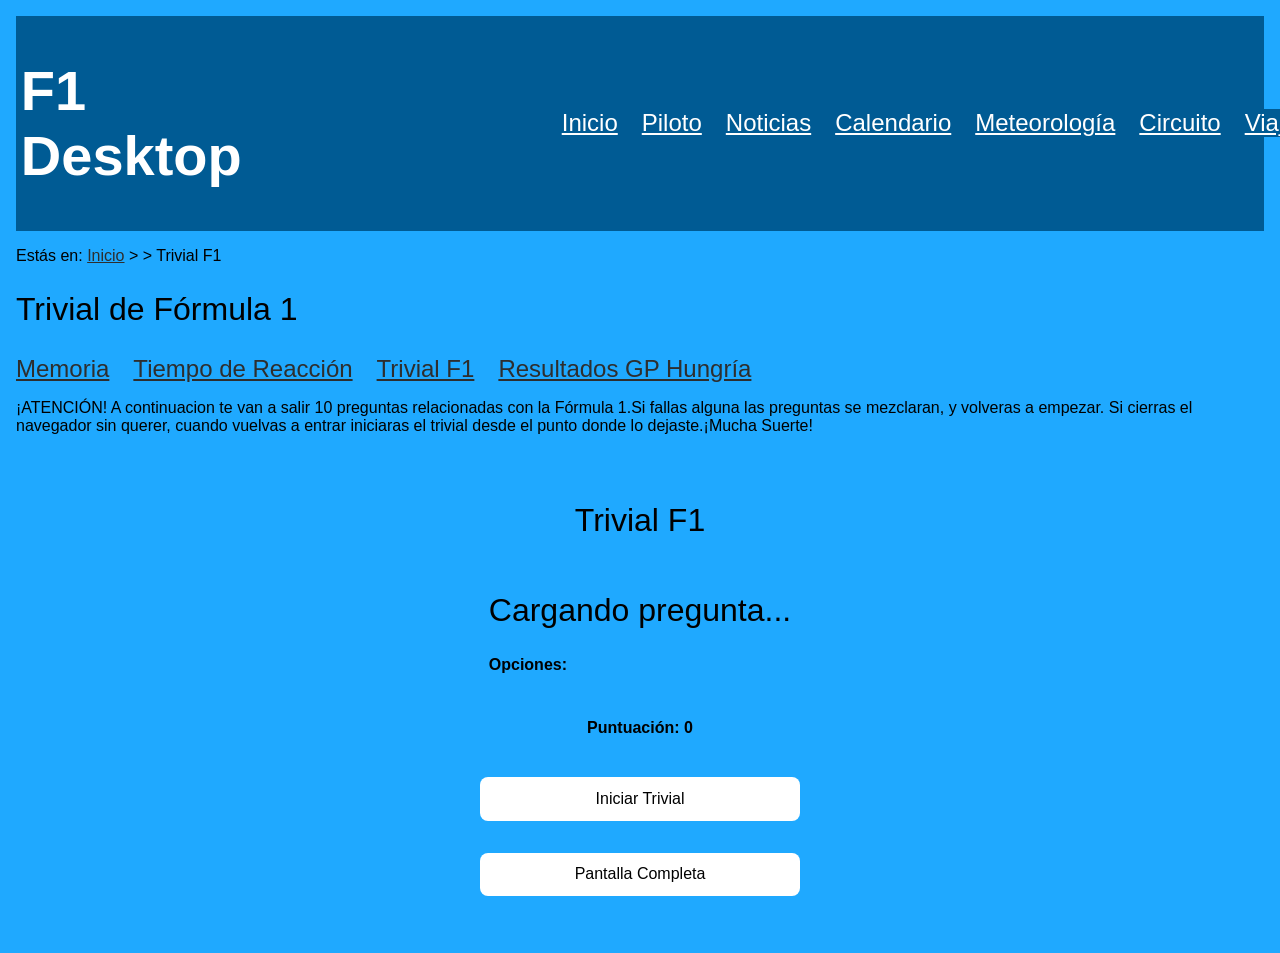
<file: api.html>
<!DOCTYPE HTML>

<html lang="es">
<head>
    <!-- Datos que describen el documento -->
    <title>F1 DESKTOP Trivial</title>
    <link rel ="icon" href="multimedia/imagenes/favicon.ico" />
    <meta name = "author" content = "Sergio García Santamarina" />
    <meta name = "description" content = "Documento para utilizar en otros módulos de la asignatura" />
    <meta charset="UTF-8" />
    <meta name = "keywords" content = "por cambiar" /> <!--CAMBIAR-->
    <meta name = "viewport" content = "width= device-width, initial-scale=1.0" />
     <!-- añadir el elemento link de enlace a la hoja de estilo dentro del <head> del documento html -->
    <link rel="stylesheet" type="text/css" href="estilo/estilo.css" />
    <link rel="stylesheet" type="text/css" href="estilo/layout.css" />
   <script src="js/api.js"></script>
</head>

<body>
    <!-- Datos con el contenidos que aparece en el navegador -->
    <header>
    <h1>F1 Desktop</h1>
    <nav>
        <a href="index.html">Inicio</a> 
        <a href="piloto.html">Piloto</a> 
        <a href="noticias.html">Noticias</a> 
        <a href="calendario.html">Calendario</a> 
        <a href="meteorología.html">Meteorología</a> 
        <a href="circuito.html">Circuito</a> 
        <a href="viajes.php">Viajes</a> 
        <a href="juegos.html">Juegos</a> 
       </nav>
    </header>
    <p>Estás en: <a href="index.html">Inicio</a> > > Trivial F1</p>
    <h2>Trivial de Fórmula 1</h2>
    <nav>
        <a title="Memoria" href="memoria.html">Memoria</a>
        <a title="Tiempo de Reacción" href="semaforo.php">Tiempo de Reacción</a>
        <a title="libre" href="api.html">Trivial F1</a>
        <a title="librePhp" href="php/librePhp.php">Resultados GP Hungría</a>
    </nav>
    <p>¡ATENCIÓN! A continuacion te van a salir 10 preguntas relacionadas con la Fórmula 1.Si fallas alguna las preguntas
        se mezclaran, y volveras a empezar. Si cierras el navegador sin querer, cuando vuelvas a entrar iniciaras el trivial
        desde el punto donde lo dejaste.¡Mucha Suerte!
    </p>
    <section data-type="trivial">
        <h2>Trivial F1</h2>
        <article>
            <h2 data-type="question">Cargando pregunta...</h2>
            <section data-type="options">
                <h4>Opciones:</h4>
            </section>
        </article>
        <p data-type="score">Puntuación: 0</p>
        <!-- Botón para iniciar el trivial -->
        <button data-action="start">Iniciar Trivial</button>
        <!-- Botón para activar pantalla completa -->
        <button data-action="fullscreen">Pantalla Completa</button>
        <script>
            const trivial = new Trivial();
            trivial.iniciar();
        </script>
    </section>
    
</body>
</html>
</file>
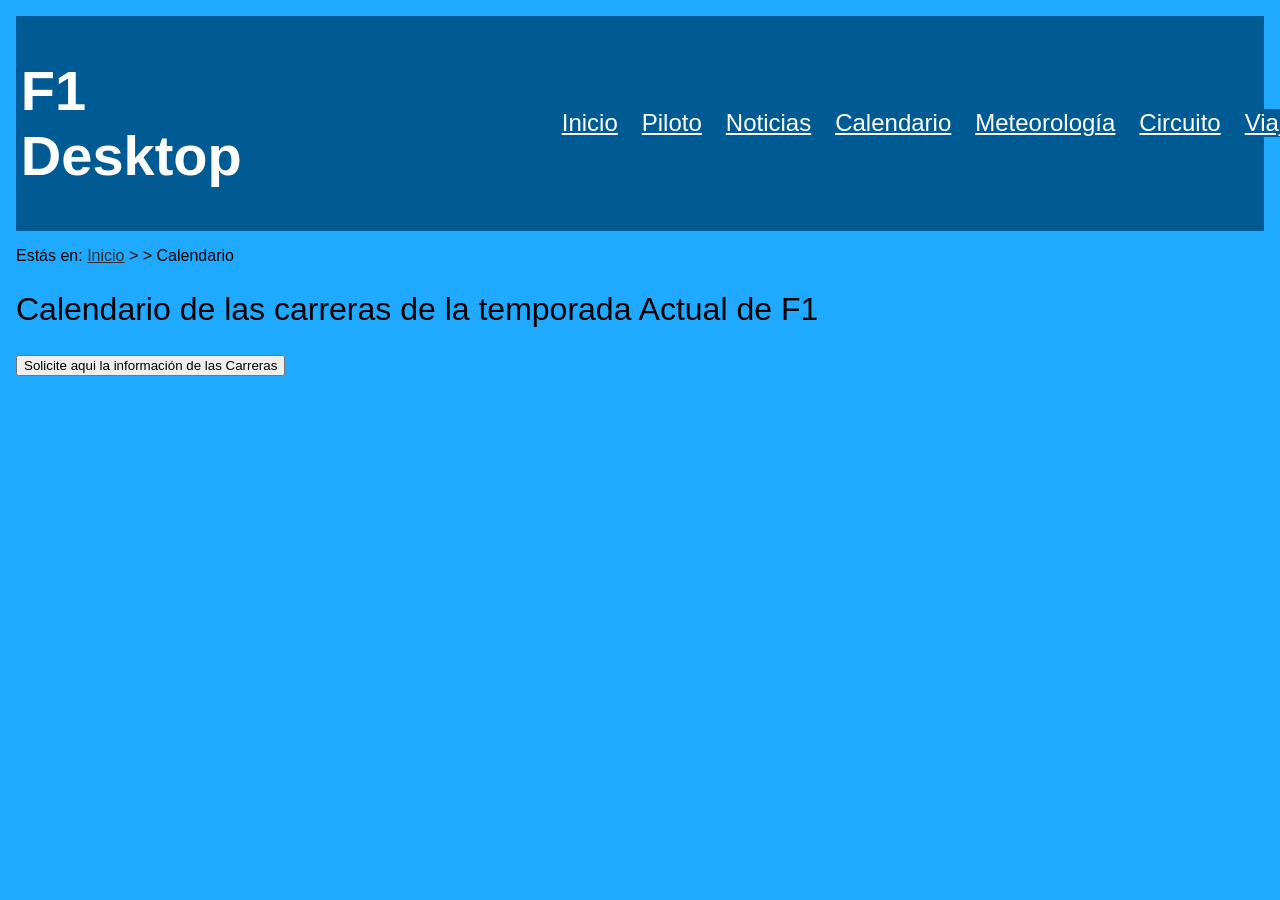
<file: calendario.html>
<!DOCTYPE HTML>

<html lang="es">
<head>
    <!-- Datos que describen el documento -->
    <title>F1 DESKTOP Calendario</title>
    <link rel ="icon" href="multimedia/imagenes/favicon.ico" />
    <meta name = "author" content = "Sergio García Santamarina" />
    <meta name = "description" content = "F1 DESKTOP" />
    <meta charset="UTF-8" />
    <meta name = "keywords" content = "por cambiar" /> <!--CAMBIAR-->
    <meta name = "viewport" content = "width= device-width, initial-scale=1.0" />
     <!-- añadir el elemento link de enlace a la hoja de estilo dentro del <head> del documento html -->
    <link rel="stylesheet" type="text/css" href="estilo/estilo.css" />
    <link rel="stylesheet" type="text/css" href="estilo/layout.css" />
    <link rel="stylesheet" type="text/css" href="estilo/agenda_grid.css" />
    <script
    src="https://code.jquery.com/jquery-3.7.1.min.js"
    integrity="sha256-/JqT3SQfawRcv/BIHPThkBvs0OEvtFFmqPF/lYI/Cxo="
    crossorigin="anonymous">
   </script>
   <script src="js/agenda.js"></script>
</head>

<body>
    <!-- Datos con el contenidos que aparece en el navegador -->
    <header>
    <h1>F1 Desktop</h1>
    <nav>
        <a href="index.html">Inicio</a> 
        <a href="piloto.html">Piloto</a> 
        <a href="noticias.html">Noticias</a> 
        <a href="calendario.html">Calendario</a> 
        <a href="meteorología.html">Meteorología</a> 
        <a href="circuito.html">Circuito</a> 
        <a href="viajes.php">Viajes</a> 
        <a href="juegos.html">Juegos</a> 
       </nav>
    </header>
    <p>Estás en: <a href="index.html">Inicio</a> > > Calendario</p>
    <h2>Calendario de las carreras de la temporada Actual de F1</h2>
    <button>Solicite aqui la información de las Carreras</button>
    <script>
        var agenda = new Agenda();
    </script>

</body>
</html>
</file>
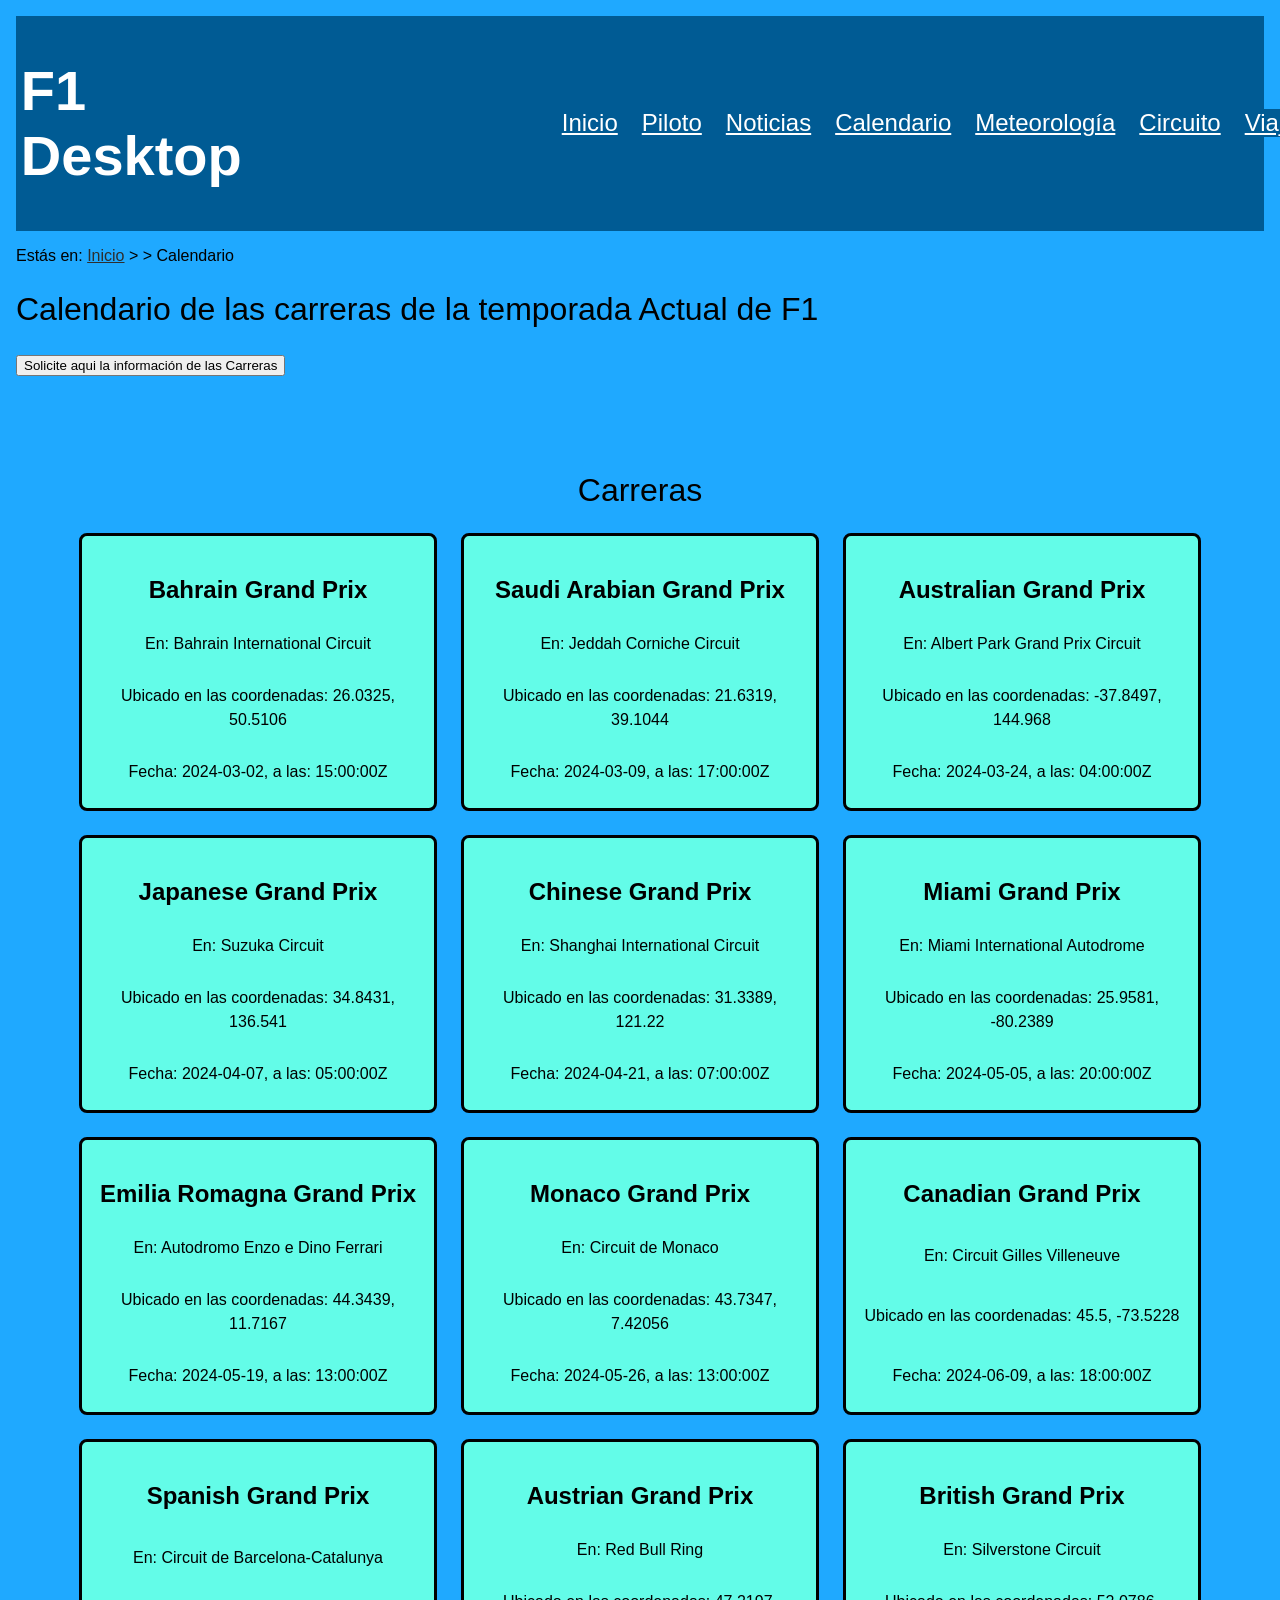
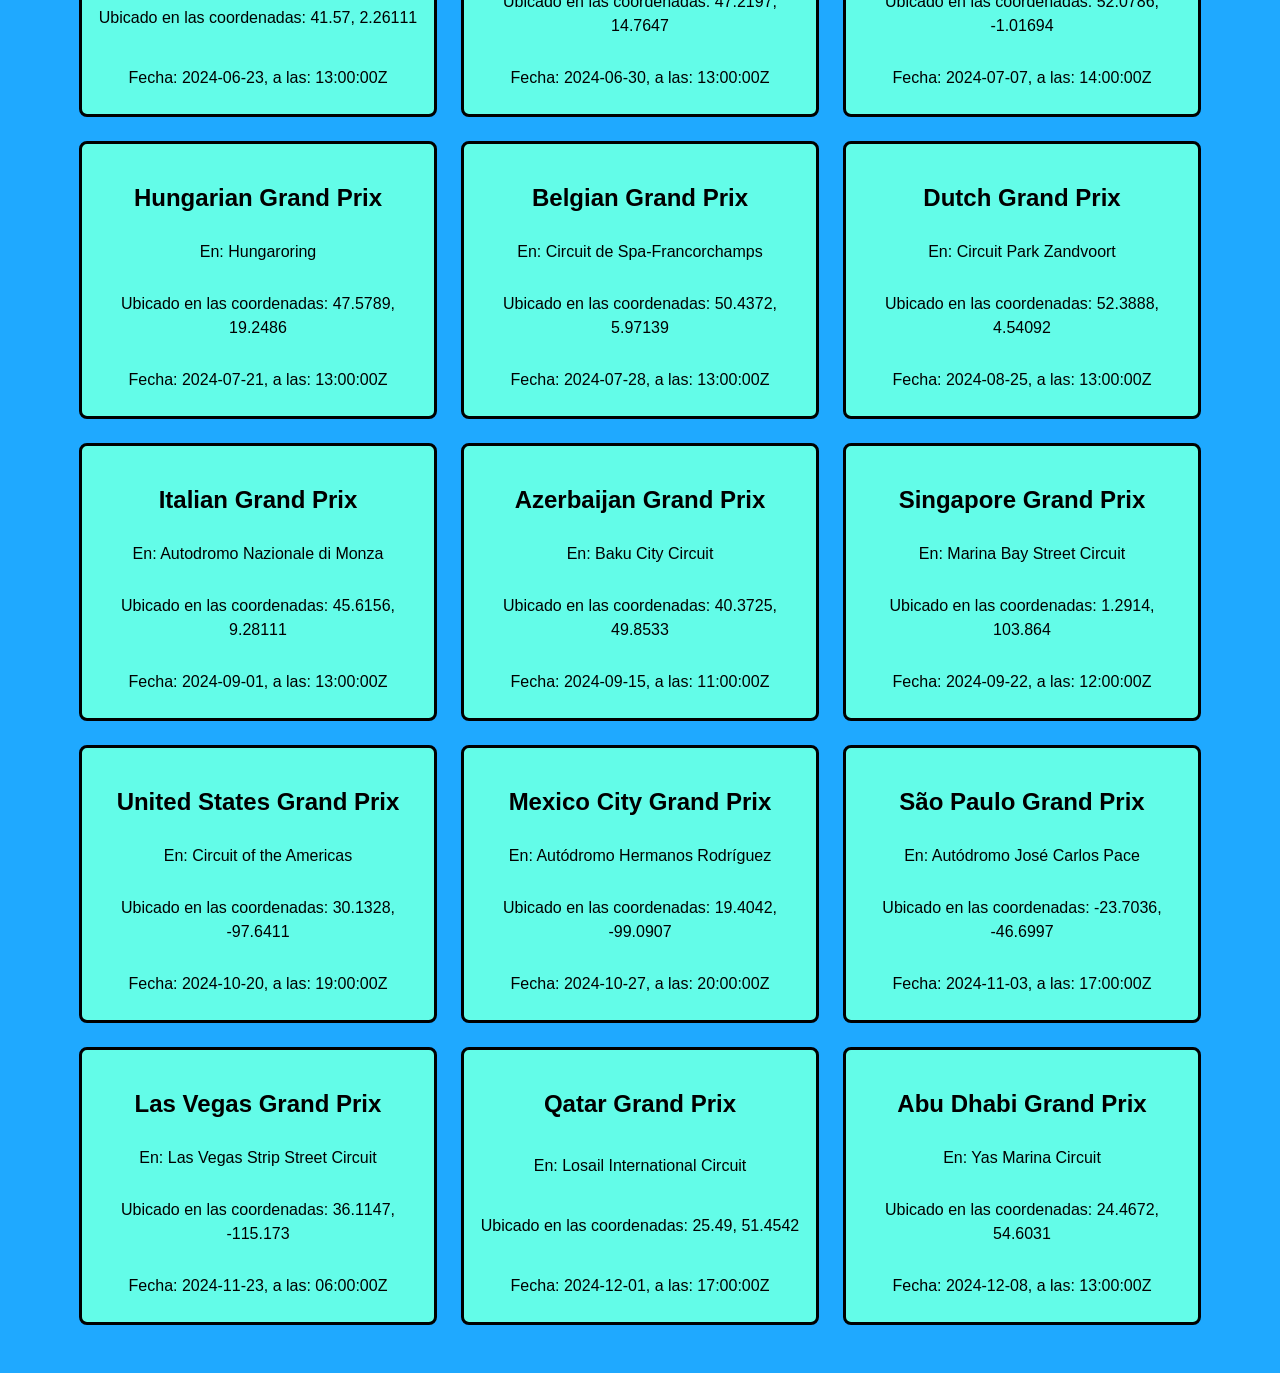
<file: calendarioTras.html>
<!DOCTYPE html>
<html lang="es"><head>
    <!-- Datos que describen el documento -->
    <title>F1 DESKTOP Calendario</title>
    <link rel="icon" href="multimedia/imagenes/favicon.ico">
    <meta name="author" content="Sergio García Santamarina">
    <meta name="description" content="F1 DESKTOP">
    <meta charset="UTF-8">
    <meta name="keywords" content="por cambiar"> <!--CAMBIAR-->
    <meta name="viewport" content="width= device-width, initial-scale=1.0">
     <!-- añadir el elemento link de enlace a la hoja de estilo dentro del <head> del documento html -->
    <link rel="stylesheet" type="text/css" href="estilo/estilo.css">
    <link rel="stylesheet" type="text/css" href="estilo/layout.css">
    <link rel="stylesheet" type="text/css" href="estilo/agenda_grid.css">
    <script src="https://code.jquery.com/jquery-3.7.1.min.js" integrity="sha256-/JqT3SQfawRcv/BIHPThkBvs0OEvtFFmqPF/lYI/Cxo=" crossorigin="anonymous">
   </script>
   <script src="js/agenda.js"></script>
</head>

<body>
    <!-- Datos con el contenidos que aparece en el navegador -->
    <header>
    <h1>F1 Desktop</h1>
    <nav>
        <a href="index.html">Inicio</a> 
        <a href="piloto.html">Piloto</a> 
        <a href="noticias.html">Noticias</a> 
        <a href="calendario.html">Calendario</a> 
        <a href="meteorología.html">Meteorología</a> 
        <a href="circuito.html">Circuito</a> 
        <a href="viajes.php">Viajes</a> 
        <a href="juegos.html">Juegos</a> 
       </nav>
    </header>
    <p>Estás en: <a href="index.html">Inicio</a> &gt; &gt; Calendario</p>
    <h2>Calendario de las carreras de la temporada Actual de F1</h2>
    <button>Solicite aqui la información de las Carreras</button>
    <script>
        var agenda = new Agenda();
    </script><section><h2>Carreras</h2><article><h3>Bahrain Grand Prix</h3><p>En: Bahrain International Circuit</p><p>Ubicado en las coordenadas: 26.0325, 50.5106</p><p>Fecha: 2024-03-02, a las: 15:00:00Z</p></article><article><h3>Saudi Arabian Grand Prix</h3><p>En: Jeddah Corniche Circuit</p><p>Ubicado en las coordenadas: 21.6319, 39.1044</p><p>Fecha: 2024-03-09, a las: 17:00:00Z</p></article><article><h3>Australian Grand Prix</h3><p>En: Albert Park Grand Prix Circuit</p><p>Ubicado en las coordenadas: -37.8497, 144.968</p><p>Fecha: 2024-03-24, a las: 04:00:00Z</p></article><article><h3>Japanese Grand Prix</h3><p>En: Suzuka Circuit</p><p>Ubicado en las coordenadas: 34.8431, 136.541</p><p>Fecha: 2024-04-07, a las: 05:00:00Z</p></article><article><h3>Chinese Grand Prix</h3><p>En: Shanghai International Circuit</p><p>Ubicado en las coordenadas: 31.3389, 121.22</p><p>Fecha: 2024-04-21, a las: 07:00:00Z</p></article><article><h3>Miami Grand Prix</h3><p>En: Miami International Autodrome</p><p>Ubicado en las coordenadas: 25.9581, -80.2389</p><p>Fecha: 2024-05-05, a las: 20:00:00Z</p></article><article><h3>Emilia Romagna Grand Prix</h3><p>En: Autodromo Enzo e Dino Ferrari</p><p>Ubicado en las coordenadas: 44.3439, 11.7167</p><p>Fecha: 2024-05-19, a las: 13:00:00Z</p></article><article><h3>Monaco Grand Prix</h3><p>En: Circuit de Monaco</p><p>Ubicado en las coordenadas: 43.7347, 7.42056</p><p>Fecha: 2024-05-26, a las: 13:00:00Z</p></article><article><h3>Canadian Grand Prix</h3><p>En: Circuit Gilles Villeneuve</p><p>Ubicado en las coordenadas: 45.5, -73.5228</p><p>Fecha: 2024-06-09, a las: 18:00:00Z</p></article><article><h3>Spanish Grand Prix</h3><p>En: Circuit de Barcelona-Catalunya</p><p>Ubicado en las coordenadas: 41.57, 2.26111</p><p>Fecha: 2024-06-23, a las: 13:00:00Z</p></article><article><h3>Austrian Grand Prix</h3><p>En: Red Bull Ring</p><p>Ubicado en las coordenadas: 47.2197, 14.7647</p><p>Fecha: 2024-06-30, a las: 13:00:00Z</p></article><article><h3>British Grand Prix</h3><p>En: Silverstone Circuit</p><p>Ubicado en las coordenadas: 52.0786, -1.01694</p><p>Fecha: 2024-07-07, a las: 14:00:00Z</p></article><article><h3>Hungarian Grand Prix</h3><p>En: Hungaroring</p><p>Ubicado en las coordenadas: 47.5789, 19.2486</p><p>Fecha: 2024-07-21, a las: 13:00:00Z</p></article><article><h3>Belgian Grand Prix</h3><p>En: Circuit de Spa-Francorchamps</p><p>Ubicado en las coordenadas: 50.4372, 5.97139</p><p>Fecha: 2024-07-28, a las: 13:00:00Z</p></article><article><h3>Dutch Grand Prix</h3><p>En: Circuit Park Zandvoort</p><p>Ubicado en las coordenadas: 52.3888, 4.54092</p><p>Fecha: 2024-08-25, a las: 13:00:00Z</p></article><article><h3>Italian Grand Prix</h3><p>En: Autodromo Nazionale di Monza</p><p>Ubicado en las coordenadas: 45.6156, 9.28111</p><p>Fecha: 2024-09-01, a las: 13:00:00Z</p></article><article><h3>Azerbaijan Grand Prix</h3><p>En: Baku City Circuit</p><p>Ubicado en las coordenadas: 40.3725, 49.8533</p><p>Fecha: 2024-09-15, a las: 11:00:00Z</p></article><article><h3>Singapore Grand Prix</h3><p>En: Marina Bay Street Circuit</p><p>Ubicado en las coordenadas: 1.2914, 103.864</p><p>Fecha: 2024-09-22, a las: 12:00:00Z</p></article><article><h3>United States Grand Prix</h3><p>En: Circuit of the Americas</p><p>Ubicado en las coordenadas: 30.1328, -97.6411</p><p>Fecha: 2024-10-20, a las: 19:00:00Z</p></article><article><h3>Mexico City Grand Prix</h3><p>En: Autódromo Hermanos Rodríguez</p><p>Ubicado en las coordenadas: 19.4042, -99.0907</p><p>Fecha: 2024-10-27, a las: 20:00:00Z</p></article><article><h3>São Paulo Grand Prix</h3><p>En: Autódromo José Carlos Pace</p><p>Ubicado en las coordenadas: -23.7036, -46.6997</p><p>Fecha: 2024-11-03, a las: 17:00:00Z</p></article><article><h3>Las Vegas Grand Prix</h3><p>En: Las Vegas Strip Street Circuit</p><p>Ubicado en las coordenadas: 36.1147, -115.173</p><p>Fecha: 2024-11-23, a las: 06:00:00Z</p></article><article><h3>Qatar Grand Prix</h3><p>En: Losail International Circuit</p><p>Ubicado en las coordenadas: 25.49, 51.4542</p><p>Fecha: 2024-12-01, a las: 17:00:00Z</p></article><article><h3>Abu Dhabi Grand Prix</h3><p>En: Yas Marina Circuit</p><p>Ubicado en las coordenadas: 24.4672, 54.6031</p><p>Fecha: 2024-12-08, a las: 13:00:00Z</p></article></section>


</body></html>
</file>
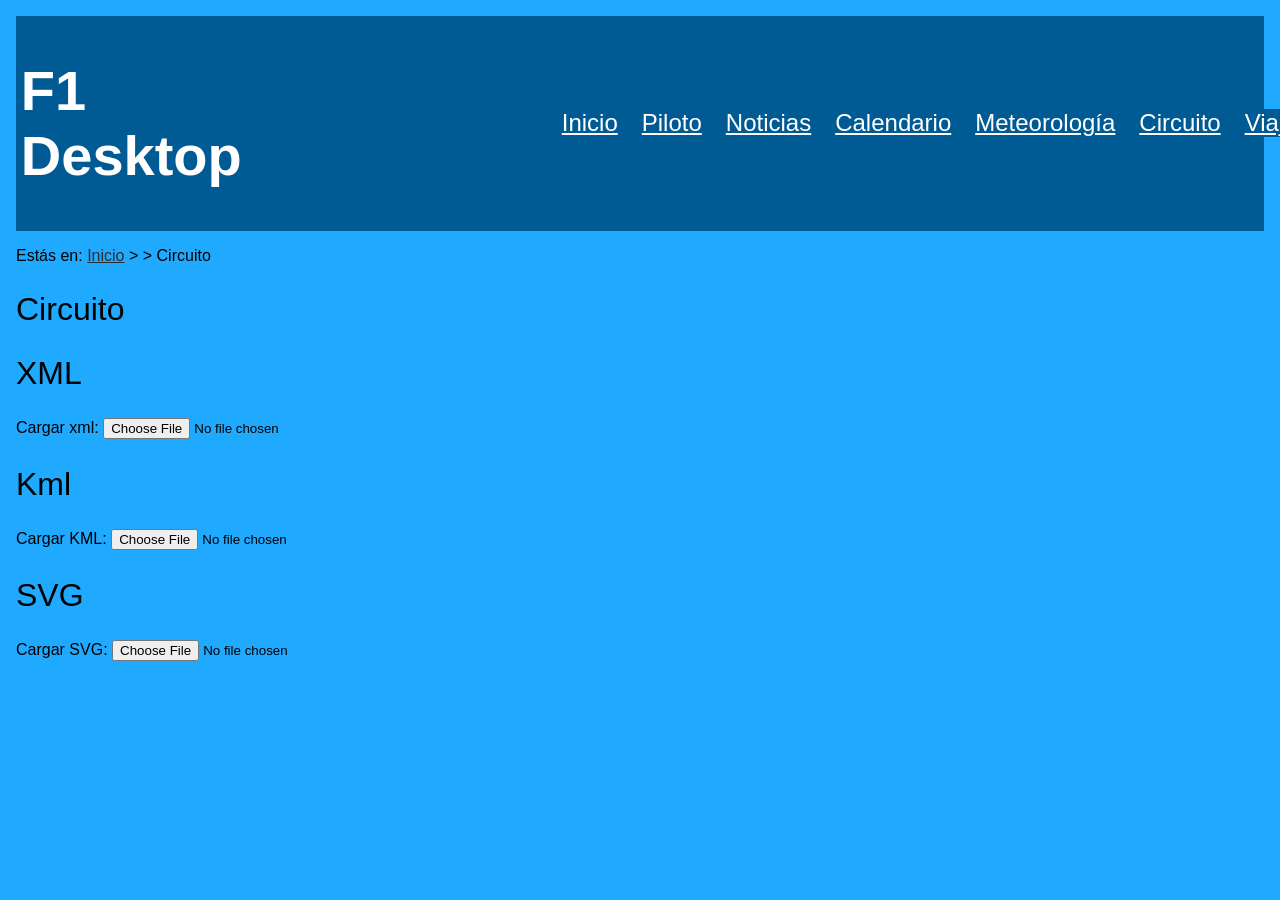
<file: circuito.html>
<!DOCTYPE HTML>
<html lang="es">
<head>
    <title>F1 DESKTOP Circuito</title>
    <link rel="icon" href="multimedia/imagenes/favicon.ico">
    <meta name="author" content="Sergio García Santamarina">
    <meta name="description" content="Documento para utilizar en otros módulos de la asignatura">
    <meta charset="UTF-8">
    <meta name="keywords" content="por cambiar">
    <meta name="viewport" content="width=device-width, initial-scale=1.0">
    <link rel="stylesheet" type="text/css" href="estilo/estilo.css">
    <link rel="stylesheet" type="text/css" href="estilo/layout.css">
    <script src="js/circuito.js"></script>
</head>
<body>
    <header>
        <h1>F1 Desktop</h1>
        <nav>
            <a href="index.html">Inicio</a> 
            <a href="piloto.html">Piloto</a> 
            <a href="noticias.html">Noticias</a> 
            <a href="calendario.html">Calendario</a> 
            <a href="meteorología.html">Meteorología</a> 
            <a href="circuito.html">Circuito</a> 
            <a href="viajes.php">Viajes</a> 
            <a href="juegos.html">Juegos</a> 
        </nav>
    </header>
    <p>Estás en: <a href="index.html">Inicio</a> > > Circuito</p>
    <h2>Circuito</h2>
    <section>
        <h2>XML</h2>
        <label for="archivoXml">Cargar xml:</label>
        <input type="file" name="archivoXml" id="archivoXml" onchange="circuito.readInputFile(this.files)">
    </section>
    <section>
        <h2>Kml</h2>
        <label for="archivoKml">Cargar KML:</label>
    <input type="file" name="archivoKml" id="archivoKml" onchange="circuito.readKmlFile(this.files)">
    </section>
    <section>
        <h2>SVG</h2>
        <label for="archivoSvg">Cargar SVG:</label>
        <input type="file" name="archivoSvg" id="archivoSvg" onchange="circuito.readSvgFile(this.files)">
    </section>
    <link href="https://api.mapbox.com/mapbox-gl-js/v3.0.0/mapbox-gl.css" rel="stylesheet" rel="preload">
    <script src="https://api.mapbox.com/mapbox-gl-js/v3.0.0/mapbox-gl.js" async></script>
    <script>
        const circuito = new Circuito();
    </script>
</body>
</html>
</file>
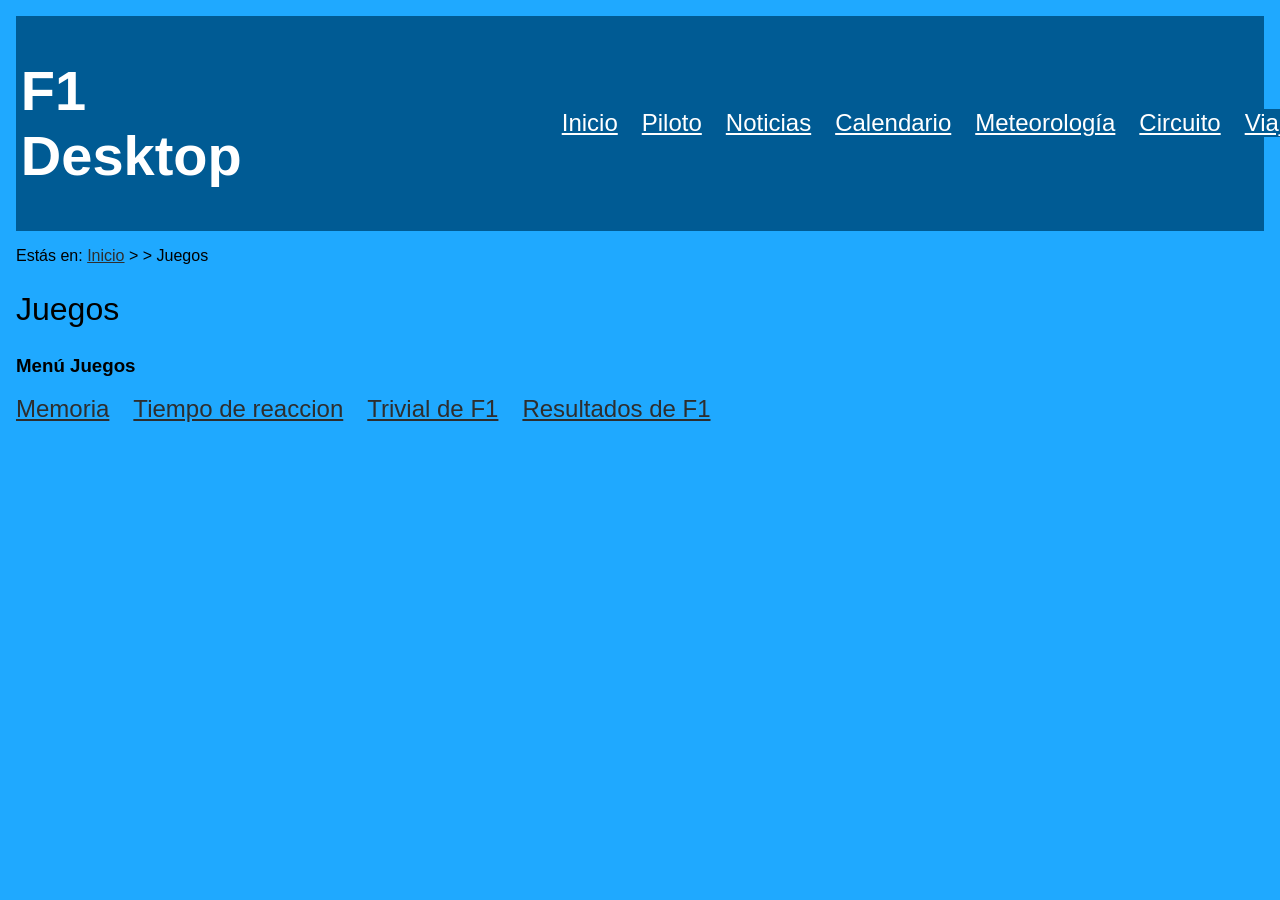
<file: juegos.html>
<!DOCTYPE HTML>

<html lang="es">
<head>
    <!-- Datos que describen el documento -->
    <title>F1 DESKTOP Juegos</title>
    <link rel ="icon" href="multimedia/imagenes/favicon.ico" />
    <meta name = "author" content = "Sergio García Santamarina" />
    <meta name = "description" content = "Documento para utilizar en otros módulos de la asignatura" />
    <meta charset="UTF-8" />
    <meta name = "keywords" content = "por cambiar" /> <!--CAMBIAR-->
    <meta name = "viewport" content = "width= device-width, initial-scale=1.0" />
     <!-- añadir el elemento link de enlace a la hoja de estilo dentro del <head> del documento html -->
    <link rel="stylesheet" type="text/css" href="estilo/estilo.css" />
    <link rel="stylesheet" type="text/css" href="estilo/layout.css" />
</head>

<body>
    <!-- Datos con el contenidos que aparece en el navegador -->
    <header>
    <h1>F1 Desktop</h1>
    <nav>
        <a href="index.html">Inicio</a> 
        <a href="piloto.html">Piloto</a> 
        <a href="noticias.html">Noticias</a> 
        <a href="calendario.html">Calendario</a> 
        <a href="meteorología.html">Meteorología</a> 
        <a href="circuito.html">Circuito</a> 
        <a href="viajes.php">Viajes</a> 
        <a href="juegos.html">Juegos</a> 
       </nav>
    </header>
    <p>Estás en: <a href="index.html">Inicio</a> > > Juegos</p>
    <h2>Juegos</h2>
   
    <section>
        <h3>Menú Juegos</h3>
        <nav>
            <a title="Memoria" href= "memoria.html">Memoria</a>
            <a title="Semaforo" href= "semaforo.php">Tiempo de reaccion</a>
            <a title="libre"  href="api.html">Trivial de F1</a>
            <a title="librePhp"  href="php/librePhp.php">Resultados de F1</a>
        </nav>
    </section>
</body>
</html>
</file>
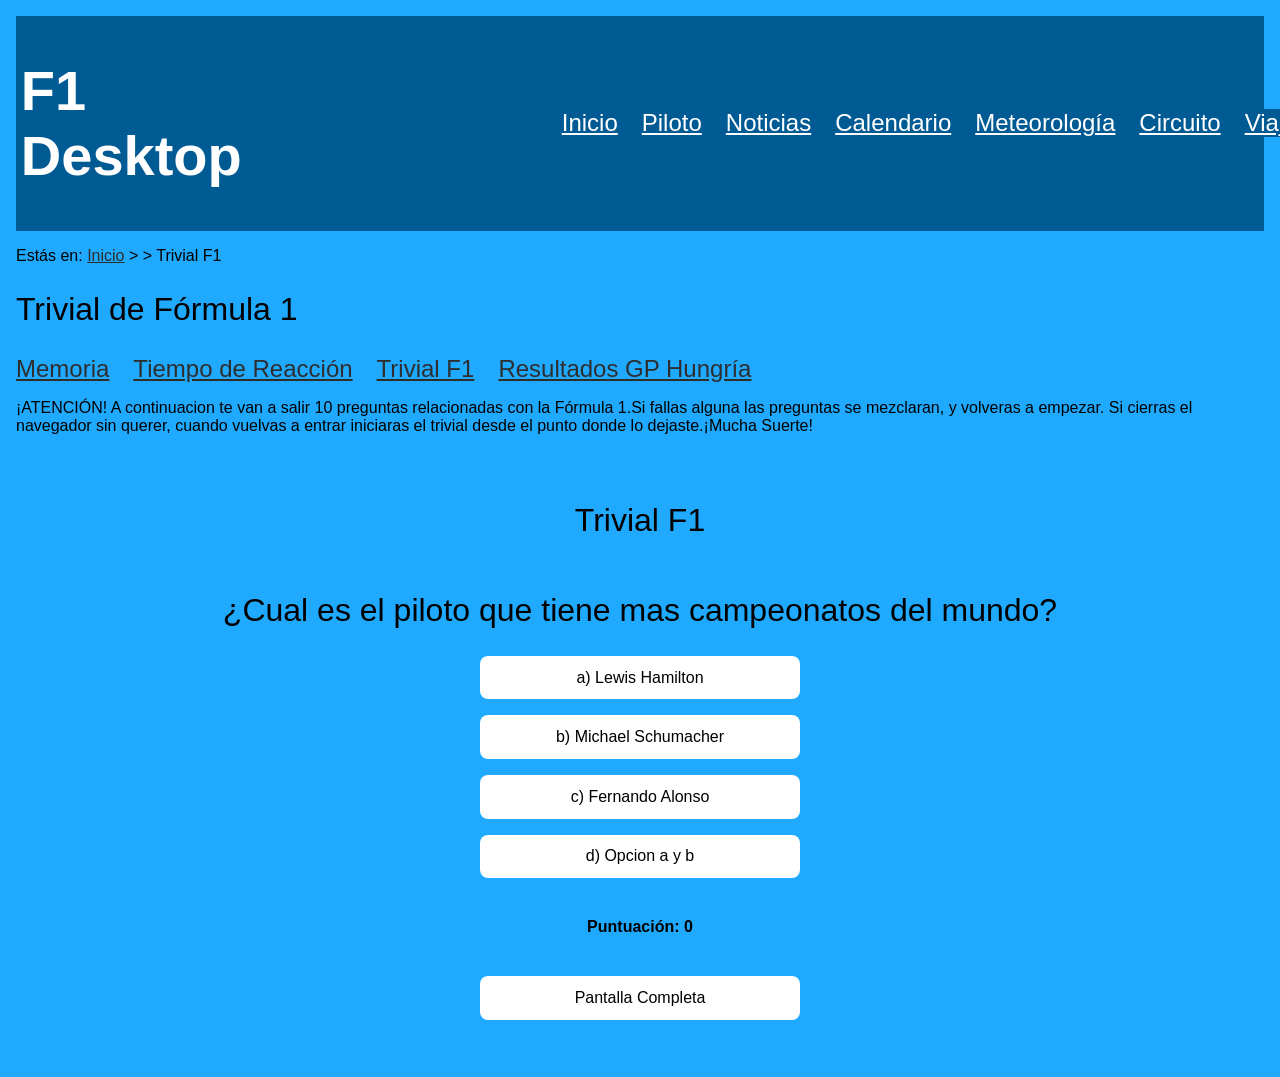
<file: librejsTras.html>
<!DOCTYPE html>
<html lang="es"><head>
    <!-- Datos que describen el documento -->
    <title>F1 DESKTOP Trivial</title>
    <link rel="icon" href="multimedia/imagenes/favicon.ico">
    <meta name="author" content="Sergio García Santamarina">
    <meta name="description" content="Documento para utilizar en otros módulos de la asignatura">
    <meta charset="UTF-8">
    <meta name="keywords" content="por cambiar"> <!--CAMBIAR-->
    <meta name="viewport" content="width= device-width, initial-scale=1.0">
     <!-- añadir el elemento link de enlace a la hoja de estilo dentro del <head> del documento html -->
    <link rel="stylesheet" type="text/css" href="estilo/estilo.css">
    <link rel="stylesheet" type="text/css" href="estilo/layout.css">
   <script src="js/api.js"></script>
</head>

<body>
    <!-- Datos con el contenidos que aparece en el navegador -->
    <header>
    <h1>F1 Desktop</h1>
    <nav>
        <a href="index.html">Inicio</a> 
        <a href="piloto.html">Piloto</a> 
        <a href="noticias.html">Noticias</a> 
        <a href="calendario.html">Calendario</a> 
        <a href="meteorología.html">Meteorología</a> 
        <a href="circuito.html">Circuito</a> 
        <a href="viajes.php">Viajes</a> 
        <a href="juegos.html">Juegos</a> 
       </nav>
    </header>
    <p>Estás en: <a href="index.html">Inicio</a> &gt; &gt; Trivial F1</p>
    <h2>Trivial de Fórmula 1</h2>
    <nav>
        <a title="Memoria" href="memoria.html">Memoria</a>
        <a title="Tiempo de Reacción" href="semaforo.php">Tiempo de Reacción</a>
        <a title="libre" href="api.html">Trivial F1</a>
        <a title="librePhp" href="php/librePhp.php">Resultados GP Hungría</a>
    </nav>
    <p>¡ATENCIÓN! A continuacion te van a salir 10 preguntas relacionadas con la Fórmula 1.Si fallas alguna las preguntas
        se mezclaran, y volveras a empezar. Si cierras el navegador sin querer, cuando vuelvas a entrar iniciaras el trivial
        desde el punto donde lo dejaste.¡Mucha Suerte!
    </p>
    <section data-type="trivial">
        <h2>Trivial F1</h2>
        <article>
            <h2 data-type="question">¿Cual es el piloto que tiene mas campeonatos del mundo?</h2>
            <section data-type="options"><button>a) Lewis Hamilton</button><button>b) Michael Schumacher</button><button>c) Fernando Alonso</button><button>d) Opcion a y b</button></section>
        </article>
        <p data-type="score">Puntuación: 0</p>
        <!-- Botón para iniciar el trivial -->
        <button data-action="start" style="display: none;">Iniciar Trivial</button>
        <!-- Botón para activar pantalla completa -->
        <button data-action="fullscreen">Pantalla Completa</button>
        <script>
            const trivial = new Trivial();
            trivial.iniciar();
        </script>
    </section>
    


</body></html>
</file>
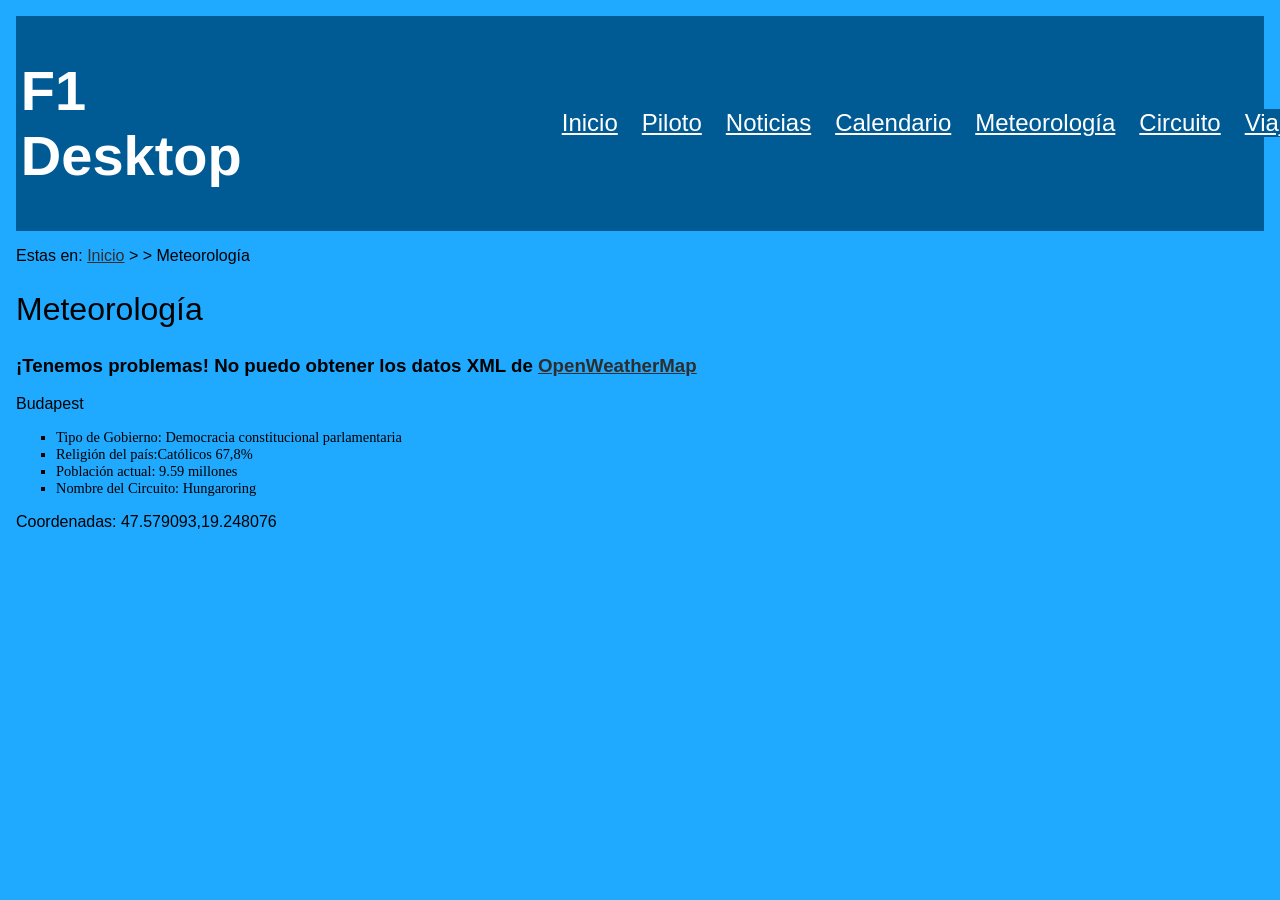
<file: meteorología.html>
<!DOCTYPE HTML>

<html lang="es">
<head>
    <!-- Datos que describen el documento -->
    <title>F1 DESKTOP Meteorología</title>
    <link rel ="icon" href="multimedia/imagenes/favicon.ico" />
    <meta name = "author" content = "Sergio García Santamarina" />
    <meta name = "description" content = "Documento para utilizar en otros módulos de la asignatura" />
    <meta charset="UTF-8" />
    <meta name = "keywords" content = "cambiar" /> <!--CAMBIAR-->
    <meta name = "viewport" content = "width= device-width, initial-scale=1.0" />
     <!-- añadir el elemento link de enlace a la hoja de estilo dentro del <head> del documento html -->
    <link rel="stylesheet" type="text/css" href="estilo/estilo.css" />
    <link rel="stylesheet" type="text/css" href="estilo/layout.css" />
    <link rel="stylesheet" type="text/css" href="estilo/article_element.css" />
    <script src="https://ajax.googleapis.com/ajax/libs/jquery/3.6.0/jquery.min.js"></script>
    <script src="js/pais.js"></script>
</head>

<body>
    <!-- Datos con el contenidos que aparece en el navegador -->
    <header>
    <h1>F1 Desktop</h1>
    <nav>
        <a href="index.html">Inicio</a> 
        <a href="piloto.html">Piloto</a> 
        <a href="noticias.html">Noticias</a> 
        <a href="calendario.html">Calendario</a> 
        <a href="meteorología.html">Meteorología</a> 
        <a href="circuito.html">Circuito</a> 
        <a href="viajes.php">Viajes</a> 
        <a href="juegos.html">Juegos</a> 
       </nav>
    </header>
    <p>Estas en: <a href="index.html">Inicio</a> > > Meteorología</p>
    <h2>Meteorología</h2>
    <script >
        var hungria = new Pais("Hungría", "Budapest",9.59);
        hungria.completarPais("Hungaroring"," Democracia constitucional parlamentaria","47.579093,19.248076","Católicos 67,8%");
        document.write("<h3>"+hungria.getNombrePais()+"</h3>");
        document.write("<p>"+hungria.getCapitalPais()+"</p>");
        document.write(hungria.getInformacionSecundaria());
        hungria.writeCoordinates();
        hungria.meteorologiaDeLaSalida()
    </script>
</body>
</html>
</file>
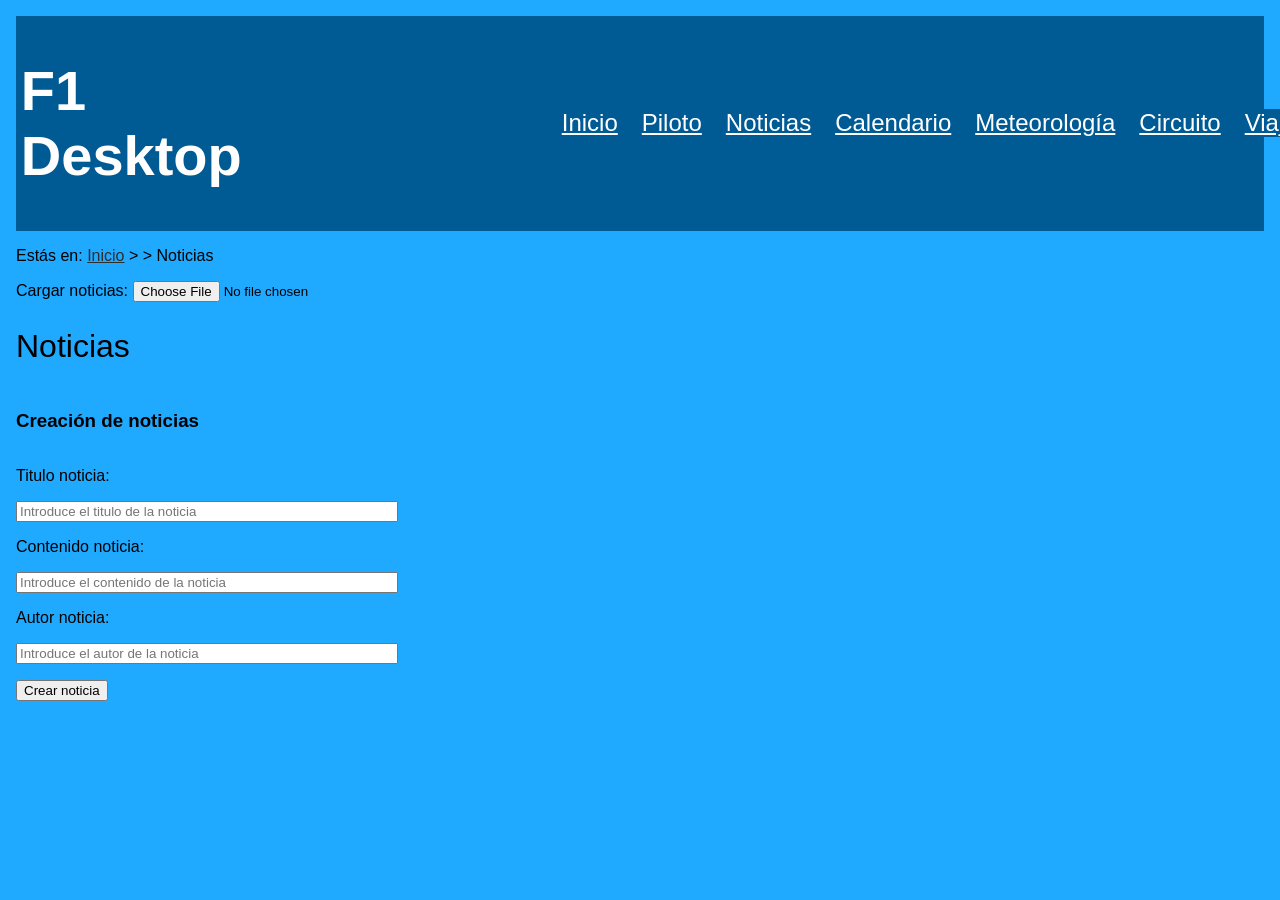
<file: noticias.html>
<!DOCTYPE HTML>

<html lang="es">
<head>
    <!-- Datos que describen el documento -->
    <title>F1 DESKTOP Noticias</title>
    <link rel ="icon" href="multimedia/imagenes/favicon.ico" />
    <meta name = "author" content = "Sergio García Santamarina" />
    <meta name = "description" content = "Documento para utilizar en otros módulos de la asignatura" />
    <meta charset="UTF-8" />
    <meta name = "keywords" content = "por cambiar" /> <!--CAMBIAR-->
    <meta name = "viewport" content = "width= device-width, initial-scale=1.0" />
     <!-- añadir el elemento link de enlace a la hoja de estilo dentro del <head> del documento html -->
    <link rel="stylesheet" type="text/css" href="estilo/estilo.css" />
    <link rel="stylesheet" type="text/css" href="estilo/layout.css" />
    <link rel="stylesheet" type = "text/css" href="estilo/article_element.css" />
    <script src="js/noticias.js"></script>
</head>

<body>
    <!-- Datos con el contenidos que aparece en el navegador -->
    <header>
    <h1>F1 Desktop</h1>
    <nav>
        <a href="index.html">Inicio</a> 
        <a href="piloto.html">Piloto</a> 
        <a href="noticias.html">Noticias</a> 
        <a href="calendario.html">Calendario</a> 
        <a href="meteorología.html">Meteorología</a> 
        <a href="circuito.html">Circuito</a> 
        <a href="viajes.php">Viajes</a> 
        <a href="juegos.html">Juegos</a>
    </nav> 
    </header>
    <p>Estás en: <a href="index.html">Inicio</a> > > Noticias</p>
    <aside>
        <label for="noticias">Cargar noticias:</label>
        <input type="file" id="noticias" onchange="noticias.readInputFile(this.files)">
    </aside>
    <main>
    <h2>Noticias</h2>
    </main>
    <!--Section dedicado a la introducción de información para la creacion
    de las noticias por el usuario-->
    <aside>
    <section>
        <h3>Creación de noticias</h3>
        <label for="titulo">Titulo noticia:</label>
        <input type="text" id="titulo" placeholder="Introduce el titulo de la noticia">

        <label for="contenido">Contenido noticia:</label>
        <input type="text" id="contenido" placeholder="Introduce el contenido de la noticia">

        <label for="autor">Autor noticia:</label>
        <input type="text" id="autor" placeholder="Introduce el autor de la noticia">

        <button>Crear noticia</button>
    </section>
    </aside>
    <script>
        noticias = new Noticia();
    </script>
</body>
</html>
</file>
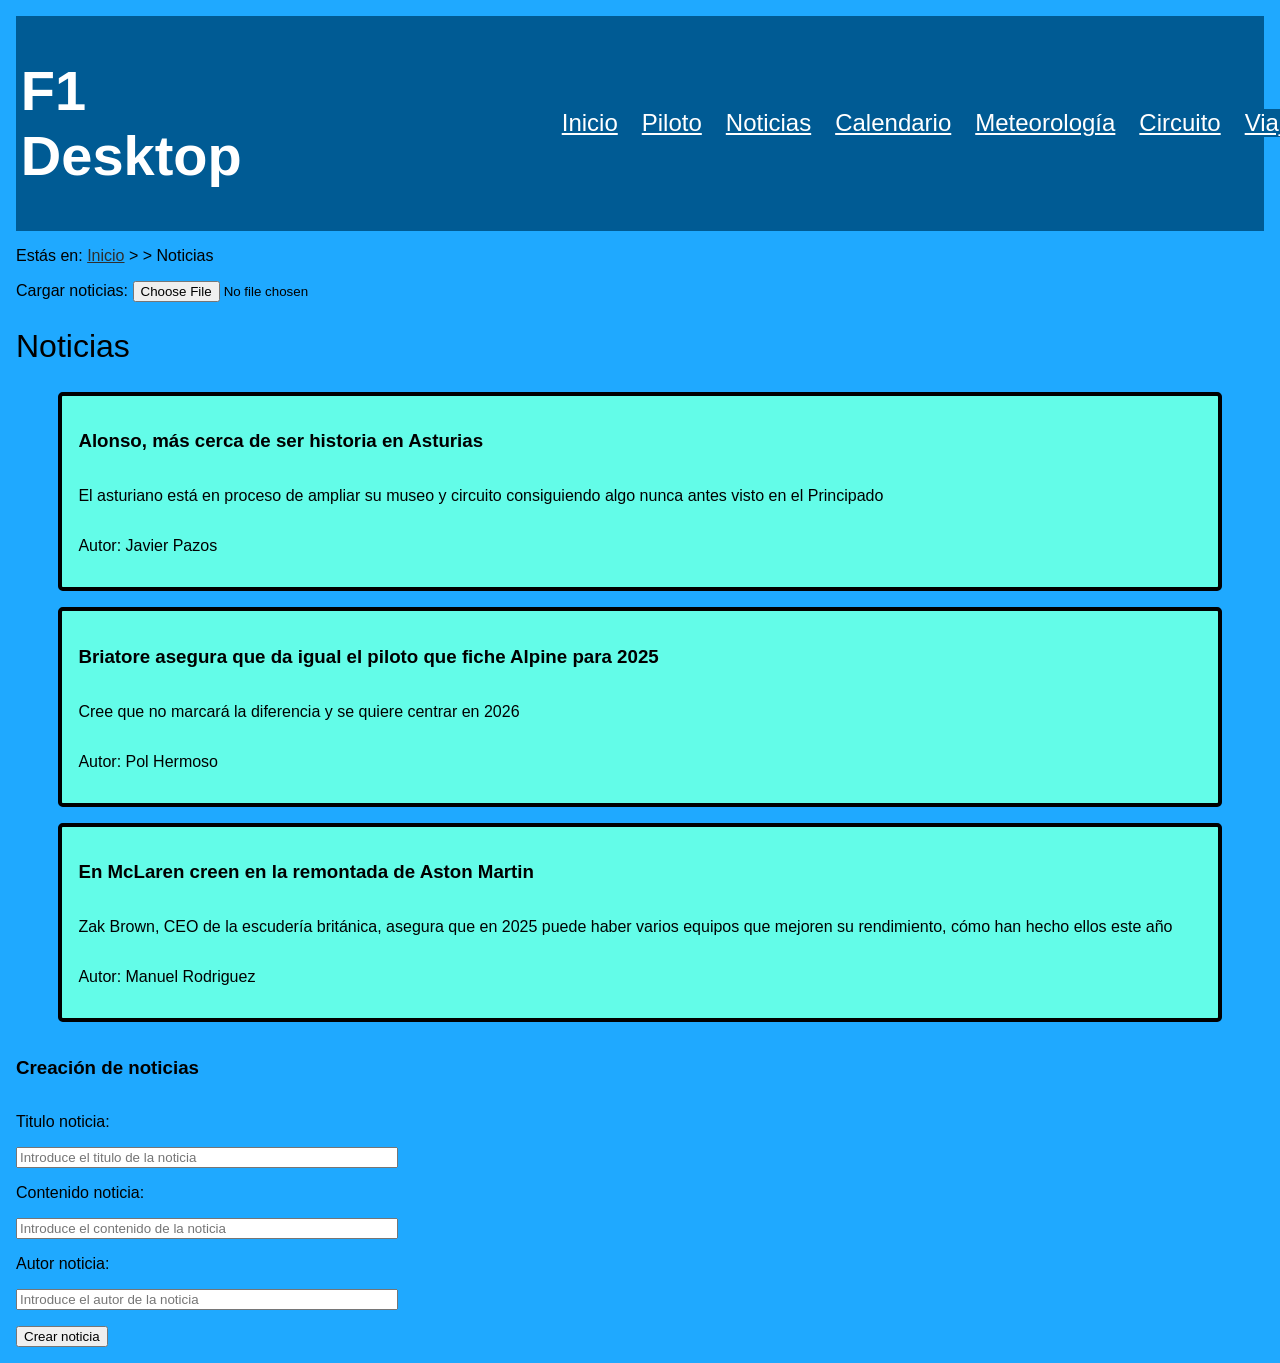
<file: noticiasTras.html>
<!DOCTYPE html>
<html lang="es"><head>
    <!-- Datos que describen el documento -->
    <title>F1 DESKTOP Noticias</title>
    <link rel="icon" href="multimedia/imagenes/favicon.ico">
    <meta name="author" content="Sergio García Santamarina">
    <meta name="description" content="Documento para utilizar en otros módulos de la asignatura">
    <meta charset="UTF-8">
    <meta name="keywords" content="por cambiar"> <!--CAMBIAR-->
    <meta name="viewport" content="width= device-width, initial-scale=1.0">
     <!-- añadir el elemento link de enlace a la hoja de estilo dentro del <head> del documento html -->
    <link rel="stylesheet" type="text/css" href="estilo/estilo.css">
    <link rel="stylesheet" type="text/css" href="estilo/layout.css">
    <link rel="stylesheet" type="text/css" href="estilo/article_element.css">
    <script src="js/noticias.js"></script>
</head>

<body>
    <!-- Datos con el contenidos que aparece en el navegador -->
    <header>
    <h1>F1 Desktop</h1>
    <nav>
        <a href="index.html">Inicio</a> 
        <a href="piloto.html">Piloto</a> 
        <a href="noticias.html">Noticias</a> 
        <a href="calendario.html">Calendario</a> 
        <a href="meteorología.html">Meteorología</a> 
        <a href="circuito.html">Circuito</a> 
        <a href="viajes.php">Viajes</a> 
        <a href="juegos.html">Juegos</a>
    </nav> 
    </header>
    <p>Estás en: <a href="index.html">Inicio</a> &gt; &gt; Noticias</p>
    <aside>
        <label for="noticias">Cargar noticias:</label>
        <input type="file" id="noticias" onchange="noticias.readInputFile(this.files)">
    </aside>
    <main>
    <h2>Noticias</h2>
    <article><h3>Alonso, más cerca de ser historia en Asturias</h3><p>El asturiano está en proceso de ampliar su museo y circuito consiguiendo algo nunca antes visto en el Principado</p><p>Autor: Javier Pazos</p></article><article><h3>Briatore asegura que da igual el piloto que fiche Alpine para 2025</h3><p>Cree que no marcará la diferencia y se quiere centrar en 2026</p><p>Autor: Pol Hermoso</p></article><article><h3>En McLaren creen en la remontada de Aston Martin</h3><p>Zak Brown, CEO de la escudería británica, asegura que en 2025 puede haber varios equipos que mejoren su rendimiento, cómo han hecho ellos este año</p><p>Autor: Manuel Rodriguez</p></article></main>
    <!--Section dedicado a la introducción de información para la creacion
    de las noticias por el usuario-->
    <aside>
    <section>
        <h3>Creación de noticias</h3>
        <label for="titulo">Titulo noticia:</label>
        <input type="text" id="titulo" placeholder="Introduce el titulo de la noticia">

        <label for="contenido">Contenido noticia:</label>
        <input type="text" id="contenido" placeholder="Introduce el contenido de la noticia">

        <label for="autor">Autor noticia:</label>
        <input type="text" id="autor" placeholder="Introduce el autor de la noticia">

        <button>Crear noticia</button>
    </section>
    </aside>
    <script>
        noticias = new Noticia();
    </script>

</body></html>
</file>
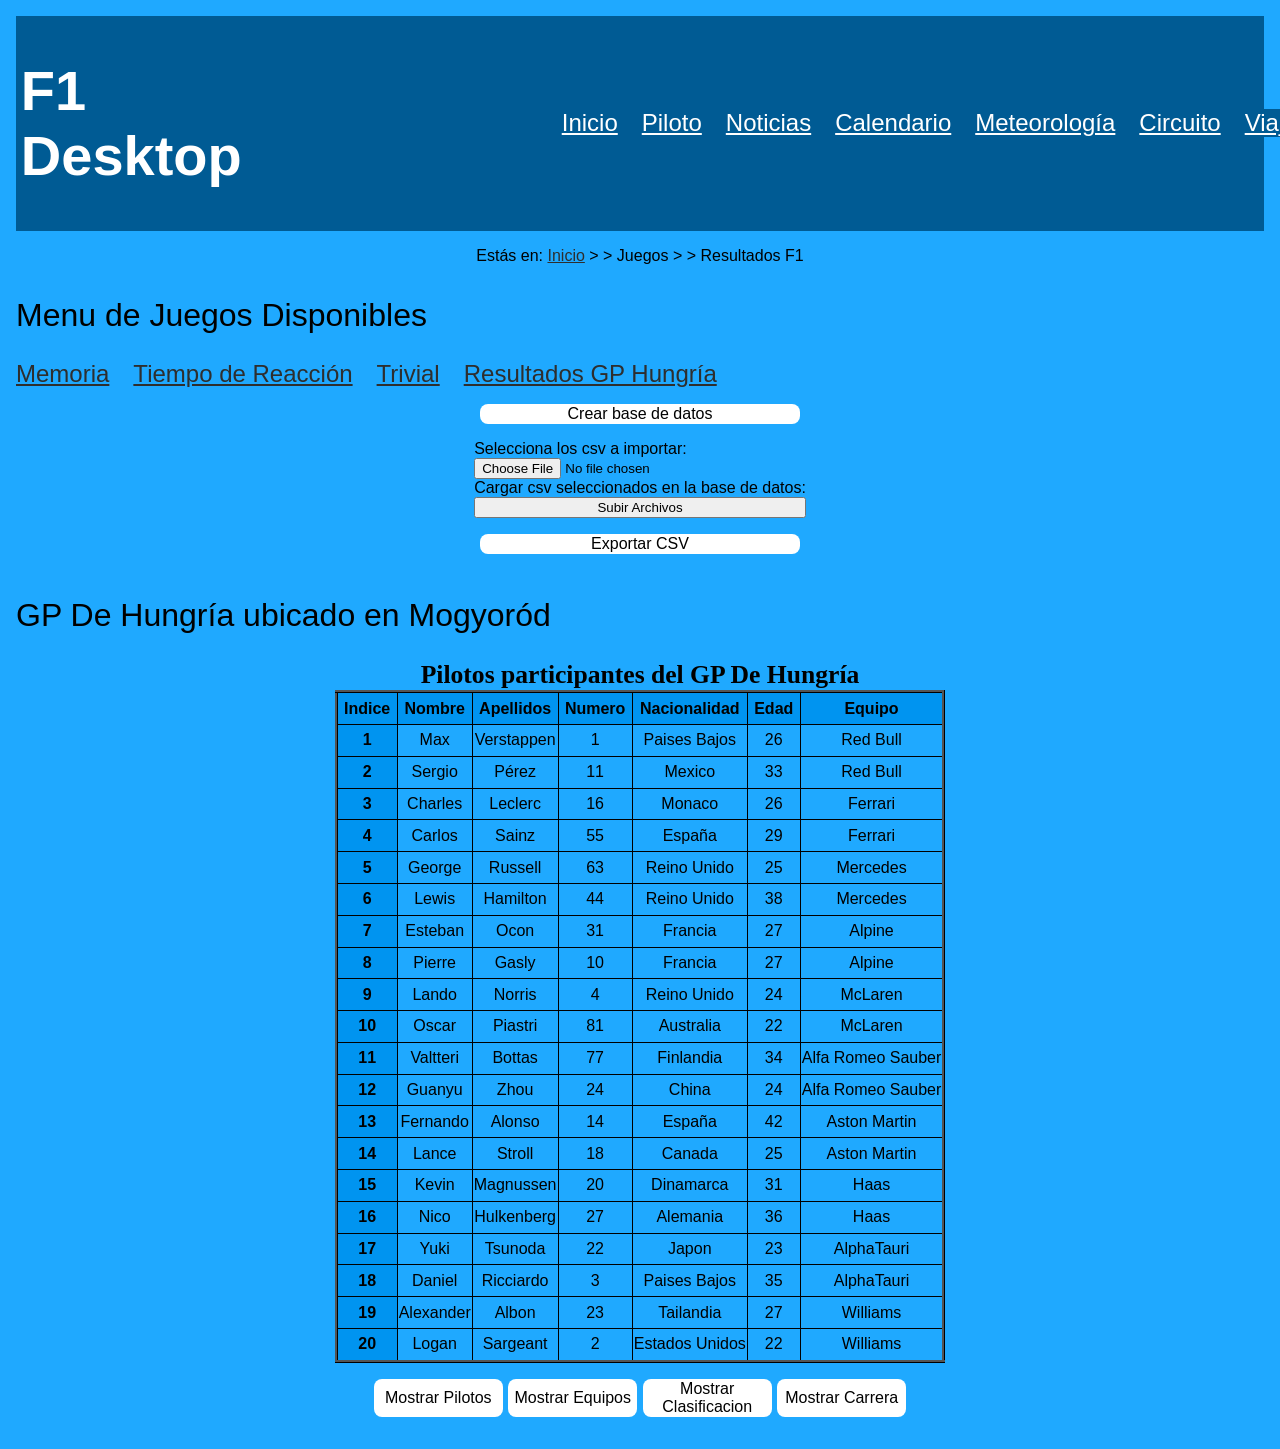
<file: phpLibreTras.html>
<!DOCTYPE html>
<html lang="es"><head>
    <title>F1 DESKTOP Circuito</title>
    <link rel="icon" href="../multimedia/imagenes/favicon.ico">
    <meta name="author" content="Sergio García Santamarina">
    <meta name="description" content="Documento para utilizar en otros módulos de la asignatura">
    <meta charset="UTF-8">
    <meta name="keywords" content="por cambiar">
    <meta name="viewport" content="width=device-width, initial-scale=1.0">
    <link rel="stylesheet" type="text/css" href="estilo/estilo.css">
    <link rel="stylesheet" type="text/css" href="estilo/layout.css">
    <link rel="stylesheet" type="text/css" href="estilo/librePhp.css">
</head>

<body>
    <!-- Datos con el contenidos que aparece en el navegador -->
    
<header>
    <h1>F1 Desktop</h1>
    <nav>
        <a href="../index.html">Inicio</a> 
        <a href="../piloto.html">Piloto</a> 
        <a href="../noticias.html">Noticias</a> 
        <a href="../calendario.html">Calendario</a> 
        <a href="../meteorología.html">Meteorología</a> 
        <a href="../circuito.html">Circuito</a> 
        <a href="../viajes.php">Viajes</a> 
        <a href="../juegos.html">Juegos</a> 
       </nav>
    </header>
    
    <p>Estás en: <a href="../index.html">Inicio</a> &gt; &gt; Juegos &gt; &gt; Resultados F1</p>
    <h2>Menu de Juegos Disponibles</h2>
    <nav>
        <a title="Memoria" href="../memoria.html">Memoria</a>
        <a title="Tiempo de Reacción" href="../semaforo.php">Tiempo de Reacción</a>
        <a title="Trivial" href="../api.html">Trivial</a>
        <a title="librePhp" href="librePhp.php">Resultados GP Hungría</a>
    </nav>

    <form action="#" method="post" enctype="multipart/form-data">
        <button type="submit" name="accion" value="crearBase">Crear base de datos</button>

        <label for="seleccionarArchivos">Selecciona los csv a importar:</label>
        <input type="file" id="seleccionarArchivos" name="archivoCSV" accept=".csv">

        <label for="ConfirmarCarga">Cargar csv seleccionados en la base de datos:</label>
        <input type="submit" id="ConfirmarCarga" value="Subir Archivos" name="submit">

        <button type="submit" name="accion" value="exportarCSV">Exportar CSV</button>
    </form>

    <main><h2>GP De Hungría ubicado en Mogyoród</h2><table><caption>Pilotos participantes del GP De Hungría</caption><tbody><tr><th scope="col" id="indice">Indice</th><th scope="col" id="nombre">Nombre</th><th scope="col" id="apellidos">Apellidos</th><th scope="col" id="numero">Numero</th><th scope="col" id="nacionalidad">Nacionalidad</th><th scope="col" id="edad">Edad</th><th scope="col" id="equipo">Equipo</th></tr><tr><th scope="row" id="1" headers="indice">1</th><td headers="1 nombre">Max</td><td headers="1 apellidos">Verstappen</td><td headers="1 numero">1</td><td headers="1 nacionalidad">Paises Bajos</td><td headers="1 edad">26</td><td headers="1 edad">Red Bull</td></tr><tr><th scope="row" id="2" headers="indice">2</th><td headers="2 nombre">Sergio</td><td headers="2 apellidos">Pérez</td><td headers="2 numero">11</td><td headers="2 nacionalidad">Mexico</td><td headers="2 edad">33</td><td headers="2 edad">Red Bull</td></tr><tr><th scope="row" id="3" headers="indice">3</th><td headers="3 nombre">Charles</td><td headers="3 apellidos">Leclerc</td><td headers="3 numero">16</td><td headers="3 nacionalidad">Monaco</td><td headers="3 edad">26</td><td headers="3 edad">Ferrari</td></tr><tr><th scope="row" id="4" headers="indice">4</th><td headers="4 nombre">Carlos</td><td headers="4 apellidos">Sainz</td><td headers="4 numero">55</td><td headers="4 nacionalidad">España</td><td headers="4 edad">29</td><td headers="4 edad">Ferrari</td></tr><tr><th scope="row" id="5" headers="indice">5</th><td headers="5 nombre">George</td><td headers="5 apellidos">Russell</td><td headers="5 numero">63</td><td headers="5 nacionalidad">Reino Unido</td><td headers="5 edad">25</td><td headers="5 edad">Mercedes</td></tr><tr><th scope="row" id="6" headers="indice">6</th><td headers="6 nombre">Lewis</td><td headers="6 apellidos">Hamilton</td><td headers="6 numero">44</td><td headers="6 nacionalidad">Reino Unido</td><td headers="6 edad">38</td><td headers="6 edad">Mercedes</td></tr><tr><th scope="row" id="7" headers="indice">7</th><td headers="7 nombre">Esteban</td><td headers="7 apellidos">Ocon</td><td headers="7 numero">31</td><td headers="7 nacionalidad">Francia</td><td headers="7 edad">27</td><td headers="7 edad">Alpine</td></tr><tr><th scope="row" id="8" headers="indice">8</th><td headers="8 nombre">Pierre</td><td headers="8 apellidos">Gasly</td><td headers="8 numero">10</td><td headers="8 nacionalidad">Francia</td><td headers="8 edad">27</td><td headers="8 edad">Alpine</td></tr><tr><th scope="row" id="9" headers="indice">9</th><td headers="9 nombre">Lando</td><td headers="9 apellidos">Norris</td><td headers="9 numero">4</td><td headers="9 nacionalidad">Reino Unido</td><td headers="9 edad">24</td><td headers="9 edad">McLaren</td></tr><tr><th scope="row" id="10" headers="indice">10</th><td headers="10 nombre">Oscar</td><td headers="10 apellidos">Piastri</td><td headers="10 numero">81</td><td headers="10 nacionalidad">Australia</td><td headers="10 edad">22</td><td headers="10 edad">McLaren</td></tr><tr><th scope="row" id="11" headers="indice">11</th><td headers="11 nombre">Valtteri</td><td headers="11 apellidos">Bottas</td><td headers="11 numero">77</td><td headers="11 nacionalidad">Finlandia</td><td headers="11 edad">34</td><td headers="11 edad">Alfa Romeo Sauber</td></tr><tr><th scope="row" id="12" headers="indice">12</th><td headers="12 nombre">Guanyu</td><td headers="12 apellidos">Zhou</td><td headers="12 numero">24</td><td headers="12 nacionalidad">China</td><td headers="12 edad">24</td><td headers="12 edad">Alfa Romeo Sauber</td></tr><tr><th scope="row" id="13" headers="indice">13</th><td headers="13 nombre">Fernando</td><td headers="13 apellidos">Alonso</td><td headers="13 numero">14</td><td headers="13 nacionalidad">España</td><td headers="13 edad">42</td><td headers="13 edad">Aston Martin</td></tr><tr><th scope="row" id="14" headers="indice">14</th><td headers="14 nombre">Lance</td><td headers="14 apellidos">Stroll</td><td headers="14 numero">18</td><td headers="14 nacionalidad">Canada</td><td headers="14 edad">25</td><td headers="14 edad">Aston Martin</td></tr><tr><th scope="row" id="15" headers="indice">15</th><td headers="15 nombre">Kevin</td><td headers="15 apellidos">Magnussen</td><td headers="15 numero">20</td><td headers="15 nacionalidad">Dinamarca</td><td headers="15 edad">31</td><td headers="15 edad">Haas</td></tr><tr><th scope="row" id="16" headers="indice">16</th><td headers="16 nombre">Nico</td><td headers="16 apellidos">Hulkenberg</td><td headers="16 numero">27</td><td headers="16 nacionalidad">Alemania</td><td headers="16 edad">36</td><td headers="16 edad">Haas</td></tr><tr><th scope="row" id="17" headers="indice">17</th><td headers="17 nombre">Yuki</td><td headers="17 apellidos">Tsunoda</td><td headers="17 numero">22</td><td headers="17 nacionalidad">Japon</td><td headers="17 edad">23</td><td headers="17 edad">AlphaTauri</td></tr><tr><th scope="row" id="18" headers="indice">18</th><td headers="18 nombre">Daniel</td><td headers="18 apellidos">Ricciardo</td><td headers="18 numero">3</td><td headers="18 nacionalidad">Paises Bajos</td><td headers="18 edad">35</td><td headers="18 edad">AlphaTauri</td></tr><tr><th scope="row" id="19" headers="indice">19</th><td headers="19 nombre">Alexander</td><td headers="19 apellidos">Albon</td><td headers="19 numero">23</td><td headers="19 nacionalidad">Tailandia</td><td headers="19 edad">27</td><td headers="19 edad">Williams</td></tr><tr><th scope="row" id="20" headers="indice">20</th><td headers="20 nombre">Logan</td><td headers="20 apellidos">Sargeant</td><td headers="20 numero">2</td><td headers="20 nacionalidad">Estados Unidos</td><td headers="20 edad">22</td><td headers="20 edad">Williams</td></tr></tbody></table></main>
    <form action="#" method="post" name="botones">
        <button type="submit" name="accion" value="cargarPilotos">Mostrar Pilotos</button>
        <button type="submit" name="accion" value="cargarEquipos">Mostrar Equipos</button>
        <button type="submit" name="accion" value="cargarClasificacion">Mostrar Clasificacion</button>
        <button type="submit" name="accion" value="cargarCarrera">Mostrar Carrera</button>
    </form>


</body></html>
</file>
<file: estilo/estilo.css>
/*Sergio García Santamarina UO294636 */

/*Especificidad: 001*/
body {
    font-family: Tahoma, sans-serif;
    background-color: #1FA9FF;
    color: #000000;
    margin: 1em;
    padding: 0em;
}

/*Especificidad: 001*/
header{
    background-color: #005B94;
    color: #FFF;
    padding: 0.3em;
}

/*Especificidad: 001*/
nav{
    font-size: 1.5em;
}

/*Especificidad: 001*/
h1 {
    font-weight:bold;
    font-size: 3.5em;
}

/*Especificidad: 001*/
h2{
    font-weight:500;
    font-size: 2em;
}
/*Especificidad (0, 0, 2)*/
main a {
    font-size: 1.3em;
}

/*Especificidad: 011*/
a:link {
    color: #2E2E2E; /*Hereda de body el background*/
}

/*Especificidad: 013*/
header nav a:link {
    color: #FFF;
    background-color: #005B94;
}

/*Especificidad: 011*/
a:visited{
    background-color: #70C8FF;
    color: #FCFCF2;
}

/*Especificidad: 013*/
header nav a:visited{
    color: #FCFCF2;
    background-color: #005B94;
}

/*Especificidad: 011*/
a:active, a:hover, a:focus{
    color: #00FF00;/*Hereda de a el background*/
    /*background-color: #70C8FF;*/
}

/*Especificidad: 013*/
header nav a:active, header nav a:hover, header nav a:focus{
    color: #00FF00;/*hereda de a el background*/
    /*background-color: #005B94;*/
}

/*Especificidad: 001*/
ul {
    font-size: 0.9em;
    font-family: 'Times New Roman', serif;
    list-style-type : square;
}

/*Especificidad: 001*/
ol{
    font-size: 0.9em;
    font-family: 'Times New Roman', serif;
    list-style-type : upper-roman;
}


/*Especificidad: 001*/
dt{
    font-size: 1.1em;
    font-family: Arial, sans-serif;
    margin-bottom: 0.3em;
}

/*Especificidad: 001*/
dd{
    font-size: 0.9em;
    font-family: Arial, sans-serif;
    margin-bottom: 1.3em;
}
/*Especificidad: 001*/
table{
    border-collapse: collapse;
    border: 0.2em inset #000000;
    width: 30vw;
}

/*Especificidad: 001*/
caption{
    font-weight:bold;
    font-family: 'Times New Roman', serif;
    font-size: 1.6em;
}

/*Especificidad: 001*/
th{
    border-collapse: collapse;
    border: 0.1em inset #000000;
    padding: 0.4em;
    background-color: #0094F0;
    color: #000000;
}

/*Especificidad: 001*/
td{
    text-align: center;
    border-collapse: collapse;
    border: 0.1em inset #000000;
}

/*Especificidad: 001*/
img, video{
    height: 100%;
    width: auto;
}
/*En esta parte de los estilos del carrusel, no lo di ajustado de otra manera ya que 
 si no me afectaba a la mayoria de los section que estaban en ultimo lugar en el resto de html.Tras investigar en primera
 instancia tenia puesto role=carrusel, pero investigué y no era recomendable ya que este atributo solía estar reservado
 para alguna parte del navegar, asi que opte por data-type ya que no afecta negativamente a la accesibilidads*/

/* Especificidad: 021 */
section[data-type="carrusel"]:last-of-type {
    flex-wrap: wrap;
    gap: 1em;
    /*margin: 2em;*/
    width: 35%;
}

/* Especificidad: 022 */
section[data-type="carrusel"]:last-of-type h2 {
   flex: 1 1 100%;
   text-align: center;
   margin-bottom: 1em;
}
/* Especificidad: 012 */
section[data-type="carrusel"] > article{
    flex: 1 1 49%;
    box-sizing: border-box;
    height: 70vh;
    position: relative;
    overflow: hidden;
}
/* Especificidad: 013 */
section[data-type="carrusel"] > article img{
   width: 100%;
   height: 100%;
   position: absolute;
   transition:all 0.5s ease-in-out;
   object-fit: cover;
   border-radius: 0.6em;
}

/* Especificidad: 022 */
section[data-type="carrusel"]:last-of-type button {
    position: absolute;
    width: 2em;
    height: 2em;
    padding: 0.5em;
    border: none;
    border-radius: 50%;
    z-index: 10;
    cursor: pointer;
    background-color: #fff;
    color: #000;
    font-size: 1em;
}

/* Especificidad: 032 */
section[data-type="carrusel"]:last-of-type button:active {
    transform: scale(1.1);
}

/* Especificidad: 032 */
section[data-type="carrusel"]:last-of-type button[data-action="prev"] {
    top: 50%;
    left: 2%;
}

/* Especificidad: 032 */
section[data-type="carrusel"]:last-of-type button[data-action="next"] {
    top: 50%;
    right: 2%;
}
/*Para evitar crear otro .css para el juego opte por el data-type*/
/* Centrar la sección principal */
/* Especificidad: 011 */
section[data-type="trivial"] {
    display: flex;
    flex-direction: column;              /* Activa Flexbox */
    justify-content: center;    /* Centra horizontalmente */
    align-items: center;        /* Centra verticalmente */ /*Hereda el color del section normal*/
    padding: 2%;                /* Espacio alrededor para evitar bordes pegados */
    box-sizing: border-box;     /* Incluye padding en el tamaño del elemento */
}

/* Especificidad: 012 */
section[data-type="trivial"] legend {
    font-size: 1.5rem;         
    margin-bottom: 1rem;       
}

/* Especificidad: 012 */
section[data-type="trivial"] button {
    display: block;
    margin: 1rem auto;          /* Centra los botones horizontalmente */
    padding: 0.8rem 5%;         
    width: 100%;                /* Que ocupe todo el ancho del fieldset */
    max-width: 20rem;           /* Máximo ancho flexible */
    border: none;
    background: #ffffff;
    color: rgb(0, 0, 0);
    font-size: 1rem;
    border-radius: 0.5rem;  
    cursor: pointer;
    box-sizing: border-box;
}
/* Especificidad: 022 */
section[data-type="trivial"] button:hover {
    background: #b0aeae;
    /*Hereda el color de el boton del trivial de arriba*/
}

/* Especificidad: 012 */
section[data-type="trivial"] p {
    margin: 2% 0;
    font-size: 1rem;
    font-weight: bold;
}
/* Especificidad: 002 */
li a{
    margin-bottom: 1em;
}

svg{
    float: left;
}
div > img{
    height: 30vh;
    width: 30vw;
}

/*Estilo para moviles*/
@media screen and (max-width: 465px) {
    /* Especificidad: 012 */
    body > p:first-of-type {
        display: none; /*Para quitar las migas de navegacion en moviles*/
      }
      
    /*Especificidad: 001*/
    img{
        width: 80%;/*Redefinicion para adaptar el tamaño del video a moviles*/
    }
    /* Especificidad: 001 */
    video{
        width: 80%; /*Redefinicion para adaptar el tamaño del video a moviles*/
    }
}
</file>
<file: estilo/layout.css>
/*Sergio Garcia Santamarina UO294636*/

/*Especificidad: 001*/
header{
    display: flex;
    justify-content: space-between;
    align-items: center;
    gap: 20em;
}

/*Especificidad: 001*/
nav{
    display: flex;
    gap: 1em;
}

/*Estilo para moviles*/
@media screen and (max-width: 465px) {
    /*Especificidad: 001*/
    header{
        flex-direction: column; /*Redefinicion para adaptar la disposicion del encabezado a moviles*/
        gap: 1em; /*Redefinicion para adaptar distancia entre elementos del encabezado a moviles*/
    }

    /*Especificidad: 001*/
    nav{
        flex-wrap: wrap; /*Redefinicion para adaptar la disposicion del encabezado a moviles*/
    }
}

/*Estilo para tablets*/
@media screen and (max-width: 1200px) {
    /*Especificidad: 001*/
    header{
        gap: 1em; /*Redefinicion para adaptar distancia entre elementos del encabezado a tablets*/
        flex-wrap: wrap; /*Redefinicion para adaptar la disposicion del encabezado a tablets*/
    }

    /*Especificidad: 001*/
    nav{
        font-size: 1.2em; /*Redefinicion para adaptar el tamaño de los enlaces a tablets*/
    }
}
</file>
<file: estilo/agenda_grid.css>
/*Sergio García Santamarina UO294636*/
/*En el validador salen warnings en la linea 0, pero realmente es un los flex de las media querys.

/*Especificidad (0, 0, 1)*/
section {
    display: flex;
    flex-wrap: wrap;
    justify-content: center;
    align-items: stretch; /* Asegura alturas iguales en una fila */
    gap: 1.5rem;
    padding: 2rem;
    max-width: 90%;
    margin: auto;
}
section h2{
    flex: 0 0 100%; /* Ocupa toda la fila */
    text-align: center; /* Centra el texto */
    margin: 0; /* Ajusta márgenes */
    
}
/*Especificidad (0, 0, 1)*/
article {
    flex: 1 1 calc(25% - 1rem); /* Espaciado uniforme en filas */
    max-width: 20rem;
    min-width: 15rem;
    min-height: 15rem; /* Asegura alturas mínimas iguales */
    display: flex;
    flex-direction: column;
    justify-content: space-between; /* Distribuye el contenido equitativamente */
    align-items: center;
    padding: 1rem;
    border: 0.2em solid #000;
    border-radius: 0.5rem;
    background-color: #63FCE8; /*Hereda de body el negro como color de primer plano*/
    text-align: center;
    /*box-shadow: 0 4px 6px rgba(0, 0, 0, 0.1);*/
}



 /*Especificidad (0, 0, 2)*/ 
article h3 {
    font-size: 1.5rem; /* Escalable según el tamaño base de fuente */
    margin-bottom: 0.5rem;
}

/*Especificidad (0, 0, 2)*/
article p {
    margin: 0.5rem 0;
    font-size: 1rem;
    line-height: 1.5;
}
@media screen and (max-width: 465px) {
    /*Especificidad (0, 0, 1)*/
    article {
        flex: 1 1 100%; /*Ajusta el tamaño y la forma en la que sen ven en movil,siendo esta en una fila hacia abajo*/
    }
}

@media screen and (max-width: 768px) {
    /*Especificidad (0, 0, 1)*/
    article {
        flex: 1 1 calc(50% - 1rem);/*Ajusta el tamaño y la forma en la que sen ven en tablet,siendo esta en una fila hacia abajo, 
        pero mas espaciada en proporcion a la pantalla*/
    }
}
</file>
<file: estilo/article_element.css>
/*Sergio García Santamarina*/
/*Especificidad: 001*/
section{
    display: flex;
    flex-direction: row;
    flex-wrap: wrap;
    justify-content: center;
    align-items: center;
    margin: auto;
}


/*Especificidad: 002*/
section h2{
    text-align: center;
    width: 100%;
    flex-grow: 1;
    margin-bottom: 0.5em;
    font-size: 2.5em;
}
/*Especificidad (0, 0, 1)*/
article {
    max-width: 90%; /* El ancho máximo se ajusta al contenedor principal */
    width: auto; /* Permite que el ancho se ajuste dinámicamente al contenido */
    height: auto; /* Permite que el alto crezca según el contenido */
    margin: 1em auto; /* Centra los artículos horizontalmente */
    padding: 1em; /* Añade espacio interno para mejorar la apariencia */
    border: 0.3em solid #000;
    border-radius: 0.3em;
    background-color: #63FCE8;
    color: #000;
    display: flex;
    flex-direction: column;
    justify-content: flex-start; /* Alinea los elementos al inicio */
    align-items: flex-start; /* Alinea los elementos al inicio horizontal */
    text-align: left; /* Asegura que el texto esté alineado a la izquierda */
    word-wrap: break-word; /* Fuerza el ajuste de palabras largas */
}
/*Especificidad (0, 0, 2)*/
article img {
    display: block; /* Asegura que la imagen se trate como un bloque */
    margin: 0 auto; /* Centra la imagen horizontalmente */
    max-width: 100%; /* Asegura que no exceda el ancho del contenedor */
    height: auto; /* Mantiene las proporciones de la imagen */
}
/*Especificidad (0, 0, 2)*/
aside > section {
    display: flex;
    flex-direction: column;
    align-items: flex-start; /* Alinea todo al inicio (izquierda) */
    gap: 1em; /* Espaciado entre filas */
}
/*Especificidad (0, 0, 3)*/
aside > section label, 
aside > section input {
    display: block; /* Asegura que los elementos estén en filas separadas */
    width: 30%;
}
/*Especificidad (0, 0, 3)*/
aside > section button {
    align-self: flex-start; /* Asegura que el botón también esté alineado a la izquierda */
}


/* Estilo para móviles */
@media screen and (max-width: 465px) {
    /*Especificidad (0, 0, 1)*/
    section {
        flex-direction: column; /* Redefine la dirección para que cada elemento ocupe una fila */
    }
    /*Especificidad (0, 0, 1)*/
    article {
        width: 100%; /* Redefinido para: Hace que todos los artículos tengan el mismo ancho que el contenedor */
        box-sizing: border-box; /* Redefinidio para : Asegura que padding y border no excedan el ancho */
        margin: 0.5em 0; /* Añade un margen uniforme arriba y abajo para que se vea mejor en movil */
    }
}
</file>
<file: estilo/librePhp.css>
/*Sergio Garcia Santamarina*/
/*Especificidad: 001*/
form{
    display: flex;
    flex-direction: column;
    margin: auto;
    width: fit-content;
    gap: 1%;
}

/*Especificidad: 001*/
p{
    text-align: center;
    margin-bottom: 2em;
}
h2{
    justify-content: center;
}

/*Especificidad: 001*/
main {
    display: flex;
    flex-direction: column;
    justify-content: center;
}

/*Especificidad: 001*/
table{
    width: fit-content;
    margin: auto;
}
/*Especificidad: 001*/
button {
    /*display: block;*/
    margin: 1rem auto;          /* Centra los botones horizontalmente */
    width: 100%;                /* Que ocupe todo el ancho del fieldset */
    max-width: 20rem;           /* Máximo ancho flexible */
    border: none;
    background: #ffffff;
    color: rgb(0, 0, 0);
    font-size: 1rem;
    border-radius: 0.5rem;      /* Esquinas redondeadas */
    cursor: pointer;
    box-sizing: border-box;
}

/*Especificidad: 011*/
form[name="botones"]{
    flex-direction: row;
    justify-content: center;
}
</file>
